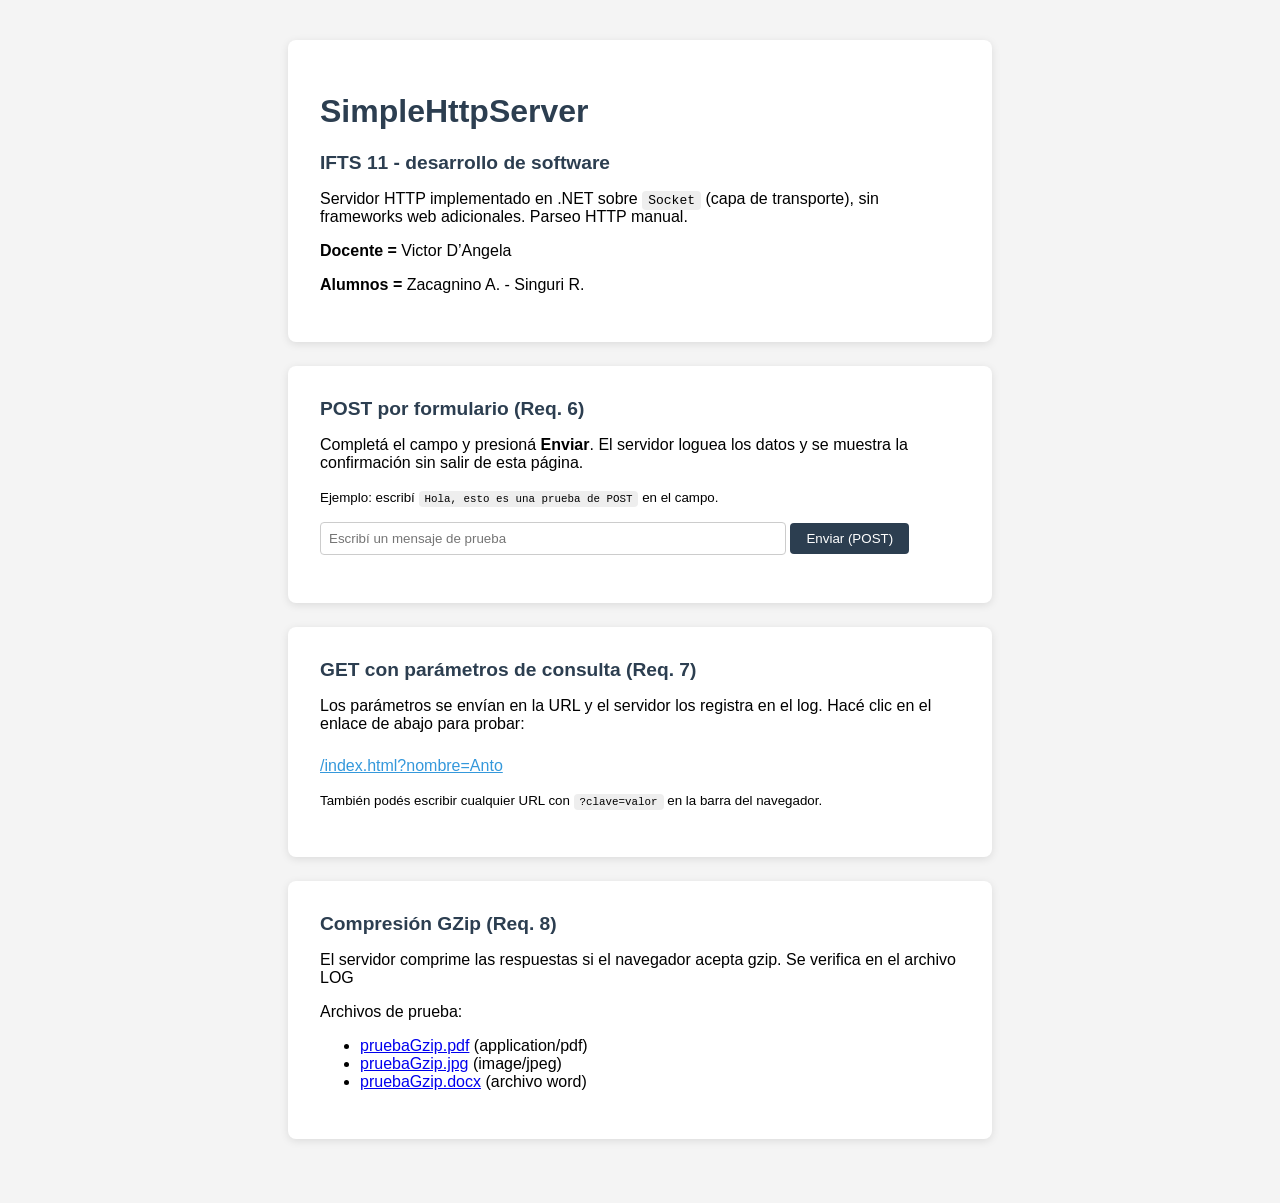
<file: wwwroot/index.html>
<!DOCTYPE html>
<html lang="es">
<head>
    <meta charset="UTF-8">
    <title>SimpleHttpServer - Inicio</title>
    <style>
        body { font-family: Arial, sans-serif; background:#f4f4f4; margin:0; padding:40px; }
        .card { background:#fff; max-width:640px; margin:auto auto 24px auto; padding:32px; border-radius:8px; box-shadow:0 2px 8px rgba(0,0,0,.1);}
        h1 { color:#2c3e50; }
        h2 { color:#2c3e50; font-size:1.2rem; margin-top:0; }
        code { background:#eee; padding:2px 6px; border-radius:4px; }
        input[type="text"] { padding:8px; border:1px solid #ccc; border-radius:4px; }
        button { padding:8px 16px; background:#2c3e50; color:#fff; border:none; border-radius:4px; cursor:pointer; }
        button:hover { background:#1a252f; }
        .divider { border-top:1px solid #e0e0e0; margin:24px 0; }
        .test-link { display:inline-block; margin-top:8px; color:#3498db; }
    </style>
</head>
<body>
    <div class="card">
        <h1>SimpleHttpServer</h1>
        <h2>IFTS 11 - desarrollo de software</h2>
        <p>Servidor HTTP implementado en .NET sobre <code>Socket</code> (capa de transporte), sin frameworks web adicionales. Parseo HTTP manual.</p>
        <p></p>
        <p><strong>Docente =</strong> Victor D’Angela</p>
        <p><strong>Alumnos =</strong> Zacagnino A. - Singuri R.</p>
    </div>

    <div class="card">
        <h2>POST por formulario (Req. 6)</h2>
        <p>Complet&aacute; el campo y presion&aacute; <strong>Enviar</strong>. El servidor loguea los datos
           y se muestra la confirmaci&oacute;n sin salir de esta p&aacute;gina.</p>
        <p><small>Ejemplo: escrib&iacute; <code>Hola, esto es una prueba de POST</code> en el campo.</small></p>
        <form id="post-form" method="POST" action="/api/echo">
            <input type="text" name="mensaje" id="mensaje" placeholder="Escrib&iacute; un mensaje de prueba" style="width:70%;">
            <button type="submit">Enviar (POST)</button>
        </form>
        <p id="post-result" style="margin-top:12px;color:#27ae60;font-weight:bold;"></p>
    </div>

    <script>
        document.getElementById('post-form').addEventListener('submit', async function(e) {
            e.preventDefault();
            var msg = document.getElementById('mensaje').value;
            var resp = await fetch('/api/echo', { method:'POST', headers:{'Content-Type':'application/x-www-form-urlencoded'}, body:'mensaje='+encodeURIComponent(msg) });
            var text = await resp.text();
            document.getElementById('post-result').textContent = 'Servidor: ' + text;
        });
    </script>

    <div class="card">
        <h2>GET con par&aacute;metros de consulta (Req. 7)</h2>
        <p>Los par&aacute;metros se env&iacute;an en la URL y el servidor los registra en el log.
           Hac&eacute; clic en el enlace de abajo para probar:</p>
        <p><a class="test-link" href="/index.html?nombre=Anto">
            /index.html?nombre=Anto
        </a></p>
        <p><small>Tambi&eacute;n pod&eacute;s escribir cualquier URL con <code>?clave=valor</code> en la barra del navegador.</small></p>
    </div>

    <div class="card">
        <h2>Compresi&oacute;n GZip (Req. 8)</h2>
        <p>El servidor comprime las respuestas si el navegador acepta gzip. Se verifica en el archivo LOG </p>

        <p>Archivos de prueba:</p>
        <ul>
            <li><a href="/pruebaGzip.pdf">pruebaGzip.pdf</a> (application/pdf)</li>
            <li><a href="/pruebaGzip.jpg">pruebaGzip.jpg</a> (image/jpeg)</li>
            <li><a href="/pruebaGzip.docx">pruebaGzip.docx</a> (archivo word)</li>
        </ul>
    </div>
</body>
</html>
</file>
